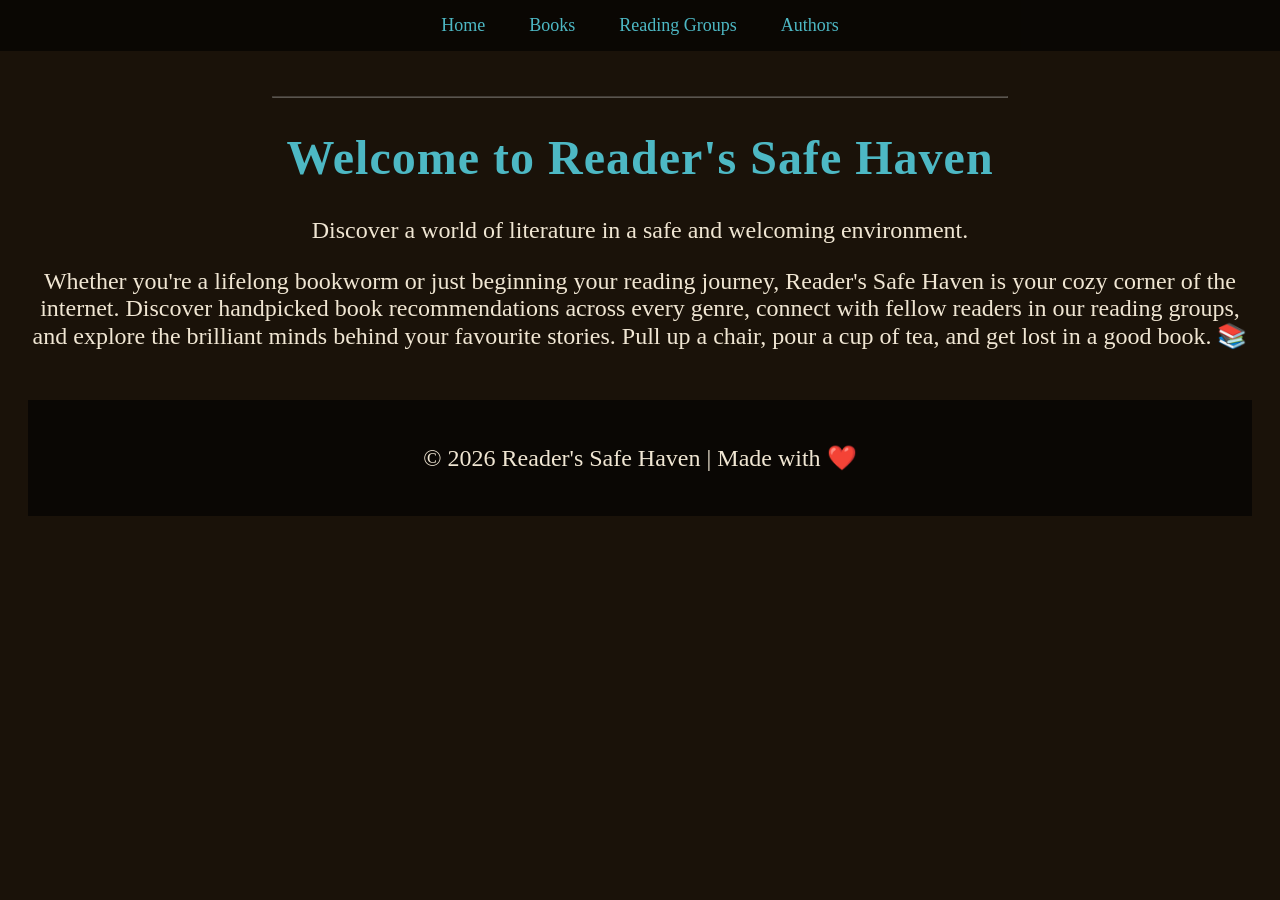
<file: index.html>
<!DOCTYPE html>
<html>
<head>
    <title>Reader's Safe Haven</title>
    <link rel="stylesheet" href="style.css">
    <meta name="viewport" content="width=device-width, initial-scale=1.0">
</head>

<body>

    <hr style="width:60%; opacity:0.3;">

    <nav>
        <a href="index.html">Home</a>
        <a href="books.html">Books</a>
        <a href="read-group.html">Reading Groups</a>
        <a href="authors.html">Authors</a>
    </nav>

    <h1>Welcome to Reader's Safe Haven</h1>
    <p>Discover a world of literature in a safe and welcoming environment.</p>

    <div class="welcome-section">
        <p>Whether you're a lifelong bookworm or just beginning your reading journey, Reader's Safe Haven is your cozy corner of the internet. Discover handpicked book recommendations across every genre, connect with fellow readers in our reading groups, and explore the brilliant minds behind your favourite stories. Pull up a chair, pour a cup of tea, and get lost in a good book. 📚</p>
    </div>
    <footer>
        <p>© 2026 Reader's Safe Haven | Made with ❤️ </p>
    </footer>
</body>
</html>
</file>
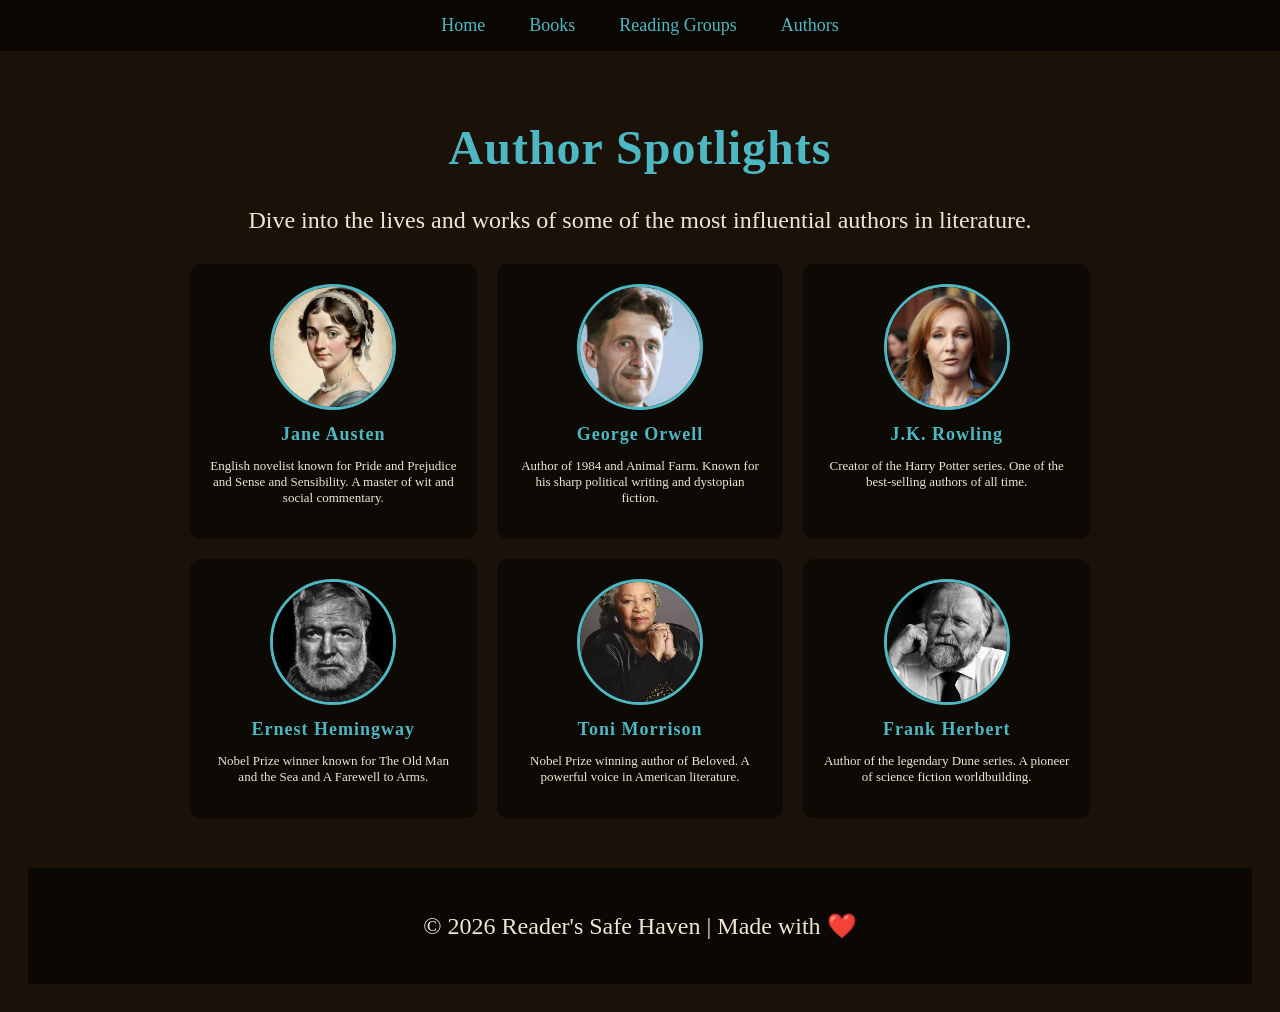
<file: authors.html>
<!DOCTYPE html>
<html>
    <head>
        <title>Author Spotlights</title>
        <link rel="stylesheet" href="style.css">
        <meta name="viewport" content="width=device-width, initial-scale=1.0">
        <style>
            .author-grid {
                display: grid;
                grid-template-columns: repeat(3, 1fr);
                gap: 20px;
                max-width: 900px;
                margin: 30px auto;
            }
            .author-card {
                background: rgba(0,0,0,0.5);
                border-radius: 10px;
                padding: 20px;
                text-align: center;
                transition: transform 0.3s;
            }
            .author-card:hover {
                transform: scale(1.05);
            }
            .author-card img {
                width: 120px;
                height: 120px;
                border-radius: 50%;
                object-fit: cover;
                border: 3px solid #4db8c4;
            }
            .author-card h3 {
                color: #4db8c4;
                margin: 10px 0 5px;
                font-size: 18px;
            }
            .author-card p {
                font-size: 13px;
                color: #f0e6d3;
            }
        </style>
    </head>
    <body>
        <nav>
            <a href="index.html">Home</a>
            <a href="books.html">Books</a>
            <a href="read-group.html">Reading Groups</a>
            <a href="authors.html">Authors</a>
        </nav>
        <h1>Author Spotlights</h1>
        <p>Dive into the lives and works of some of the most influential authors in literature.</p>

        <div class="author-grid">
            <div class="author-card">
                <img src="jane-austen.webp" alt="Jane Austen">
                <h3>Jane Austen</h3>
                <p>English novelist known for Pride and Prejudice and Sense and Sensibility. A master of wit and social commentary.</p>
            </div>
            <div class="author-card">
                <img src="george-orwell.webp" alt="George Orwell">
                <h3>George Orwell</h3>
                <p>Author of 1984 and Animal Farm. Known for his sharp political writing and dystopian fiction.</p>
            </div>
            <div class="author-card">
                <img src="j-k-rowling.jpg" alt="J.K. Rowling">
                <h3>J.K. Rowling</h3>
                <p>Creator of the Harry Potter series. One of the best-selling authors of all time.</p>
            </div>
            <div class="author-card">
                <img src="ernest-hemingway.webp" alt="Ernest Hemingway">
                <h3>Ernest Hemingway</h3>
                <p>Nobel Prize winner known for The Old Man and the Sea and A Farewell to Arms.</p>
            </div>
            <div class="author-card">
                <img src="toni-morrison.webp" alt="Toni Morrison">
                <h3>Toni Morrison</h3>
                <p>Nobel Prize winning author of Beloved. A powerful voice in American literature.</p>
            </div>
            <div class="author-card">
                <img src="frank-herbert.webp" alt="Frank Herbert">
                <h3>Frank Herbert</h3>
                <p>Author of the legendary Dune series. A pioneer of science fiction worldbuilding.</p>
            </div>
        </div>

        <footer>
            <p>© 2026 Reader's Safe Haven | Made with ❤️</p>
        </footer>
    </body>
</html>
</file>
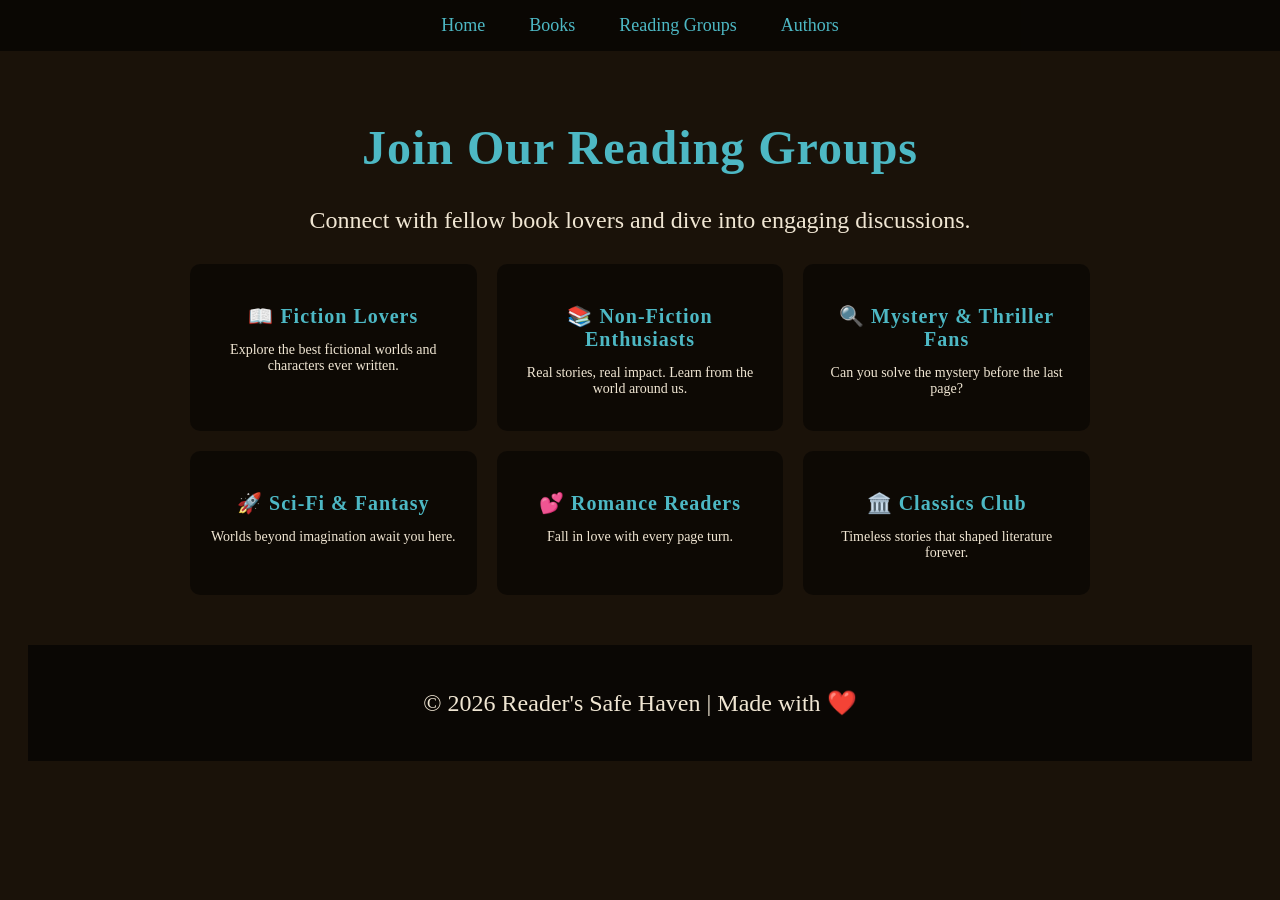
<file: read-group.html>
<!DOCTYPE html>
<html>
    <head>
        <title>Reading Groups</title>
        <link rel="stylesheet" href="style.css">
        <meta name="viewport" content="width=device-width, initial-scale=1.0">
        <style>
            .group-grid {
                display: grid;
                grid-template-columns: repeat(3, 1fr);
                gap: 20px;
                max-width: 900px;
                margin: 30px auto;
            }
            .group-card {
                background: rgba(0,0,0,0.5);
                border-radius: 10px;
                padding: 20px;
                text-align: center;
                cursor: pointer;
                transition: transform 0.3s;
            }
            .group-card:hover {
                transform: scale(1.05);
            }
            .group-card h3 {
                color: #4db8c4;
                font-size: 20px;
                margin-bottom: 10px;
            }
            .group-card p {
                font-size: 14px;
            }
            .group-books {
                display: none;
                margin-top: 15px;
                text-align: left;
                border-top: 1px solid #4db8c4;
                padding-top: 10px;
            }
            .group-books li {
                font-size: 13px;
                margin: 5px 0;
                color: #f0e6d3;
            }
        </style>
    </head>
    <body>
        <nav>
            <a href="index.html">Home</a>
            <a href="books.html">Books</a>
            <a href="read-group.html">Reading Groups</a>
            <a href="authors.html">Authors</a>
        </nav>
        <h1>Join Our Reading Groups</h1>
        <p>Connect with fellow book lovers and dive into engaging discussions.</p>

        <div class="group-grid">
            <div class="group-card" onclick="toggle('fiction')">
                <h3>📖 Fiction Lovers</h3>
                <p>Explore the best fictional worlds and characters ever written.</p>
                <ul class="group-books" id="fiction">
                    <li>Pride and Prejudice - Jane Austen</li>
                    <li>The Great Gatsby - F. Scott Fitzgerald</li>
                    <li>To Kill a Mockingbird - Harper Lee</li>
                </ul>
            </div>
            <div class="group-card" onclick="toggle('nonfiction')">
                <h3>📚 Non-Fiction Enthusiasts</h3>
                <p>Real stories, real impact. Learn from the world around us.</p>
                <ul class="group-books" id="nonfiction">
                    <li>Educated - Tara Westover</li>
                    <li>Sapiens - Yuval Noah Harari</li>
                    <li>Becoming - Michelle Obama</li>
                </ul>
            </div>
            <div class="group-card" onclick="toggle('mystery')">
                <h3>🔍 Mystery & Thriller Fans</h3>
                <p>Can you solve the mystery before the last page?</p>
                <ul class="group-books" id="mystery">
                    <li>Gone Girl - Gillian Flynn</li>
                    <li>The Girl with the Dragon Tattoo - Stieg Larsson</li>
                    <li>Big Little Lies - Liane Moriarty</li>
                </ul>
            </div>
            <div class="group-card" onclick="toggle('scifi')">
                <h3>🚀 Sci-Fi & Fantasy</h3>
                <p>Worlds beyond imagination await you here.</p>
                <ul class="group-books" id="scifi">
                    <li>Dune - Frank Herbert</li>
                    <li>The Hobbit - J.R.R. Tolkien</li>
                    <li>A Court of Thorns and Roses - Sarah J. Maas</li>
                </ul>
            </div>
            <div class="group-card" onclick="toggle('romance')">
                <h3>💕 Romance Readers</h3>
                <p>Fall in love with every page turn.</p>
                <ul class="group-books" id="romance">
                    <li>The Notebook - Nicholas Sparks</li>
                    <li>Outlander - Diana Gabaldon</li>
                    <li>It Ends with Us - Colleen Hoover</li>
                </ul>
            </div>
            <div class="group-card" onclick="toggle('classics')">
                <h3>🏛️ Classics Club</h3>
                <p>Timeless stories that shaped literature forever.</p>
                <ul class="group-books" id="classics">
                    <li>1984 - George Orwell</li>
                    <li>Brave New World - Aldous Huxley</li>
                    <li>Jane Eyre - Charlotte Bronte</li>
                </ul>
            </div>
        </div>

        <script>
            function toggle(id) {
                var el = document.getElementById(id);
                if (el.style.display === 'none' || el.style.display === '') {
                    el.style.display = 'block';
                } else {
                    el.style.display = 'none';
                }
            }
        </script>

        <footer>
            <p>© 2026 Reader's Safe Haven | Made with ❤️</p>
        </footer>
    </body>
</html>
</file>
<file: style.css>
body {
    font-family: Georgia, serif;
    background-color: #1a1209;
                background-image: url('https://images.unsplash.com/photo-1728506972831-193841eb2961?q=80&w=870&auto=format&fit=crop&ixlib=rb-4.1.0&ixid=M3wxMjA3fDB8MHxwaG90by1wYWdlfHx8fGVufDB8fHx8fA%3D%3D');
                background-size: cover;
                background-repeat: no-repeat;
                background-position: center;
                color: #f0e6d3;
                text-align: center;
                padding: 80px 20px 20px;
}
h1, h2, h3 {
    font-family: 'Segoe Script', cursive;
    letter-spacing: 1px;
}
            h1 {
                color: #4db8c4;
                font-size: 48px;
            }
            p {
                font-size: 24px;
            }
            a {
                color: #4db8c4;
                text-decoration: none;
                font-size: 20px;
            }
            ul {
                list-style-type: none;
                padding: 0;
            }
            li {
                margin: 15px 0;
            }
            nav {
                background-color: rgba(0, 0, 0, 0.6);
                padding: 15px;
                position: fixed;
                top: 0;
                left: 0;
                width: 100%;
                text-align: center;
                box-sizing: border-box;
            }

            nav a {
                color: #4db8c4;
                margin: 0 20px;
                text-decoration: none;
                font-size: 18px;
            }
            nav a:hover {
    color: #f0e6d3;
    transition: color 0.3s;
}

.book-card:hover {
    transform: scale(1.05);
    transition: transform 0.3s;
}

.genre-title:hover {
    color: #f0e6d3;
    transition: color 0.3s;
}
body {
    animation: fadeIn 2s ease-in;
}

@keyframes fadeIn {
    from { opacity: 0; }
    to { opacity: 1; }
}
footer {
    margin-top: 50px;
    padding: 20px;
    background-color: rgba(0,0,0,0.6);
    color: #f0e6d3;
    font-size: 14px;
}
@media screen and (max-width: 768px) {

    body {
        padding: 80px 15px 15px;
    }

    h1 {
        font-size: 32px;
    }

    p {
        font-size: 18px;
    }

    nav {
        padding: 10px;
    }

    nav a {
        display: inline-block;
        margin: 5px;
        font-size: 14px;
    }

    .book-grid,
    .author-grid,
    .group-grid {
        grid-template-columns: 1fr;
    }

    .book-card img {
        width: 120px;
        height: 180px;
    }
}
</file>
